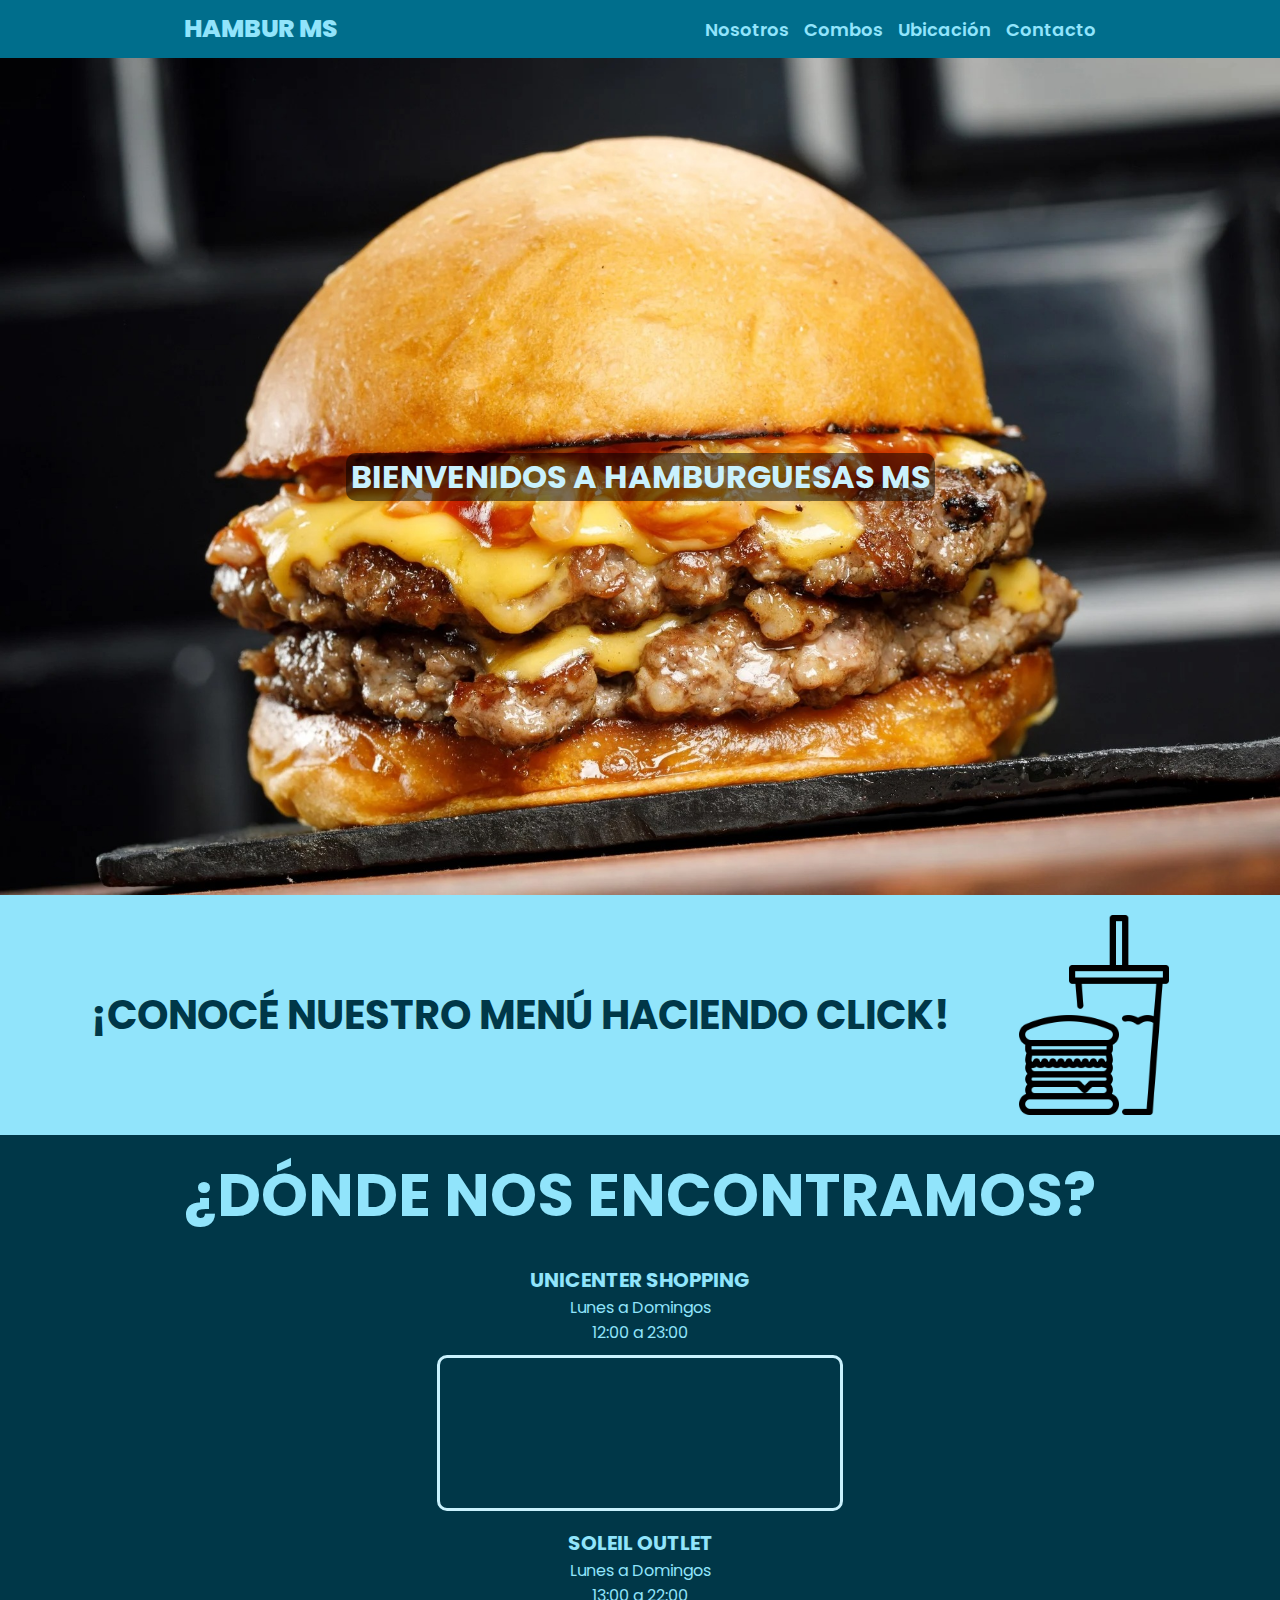
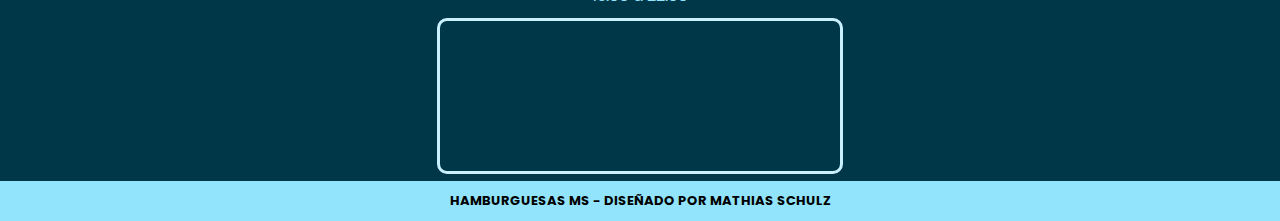
<file: index.html>
<!DOCTYPE html>
<html lang="es">
<head>
    <meta charset="UTF-8">
    <meta http-equiv="X-UA-Compatible" content="IE=edge">
    <meta name="viewport" content="width=device-width, initial-scale=1.0">
    <title>HamburMS - Inicio</title> <link rel="stylesheet" href="./scss/style.css">
    <meta name="keywords" content="hamburguesas, ballester, MS">
    <meta name="description" content="Las mejores hamburguesas de la zona.">
</head>
<body>
    
    <header>
        <div class="container">
            
            <a href="index.html" class="logo">HAMBUR MS</a>

            <nav class="navbar">
                <ul class="menu">
                    <li class="menu-item1">
                        <a href="./pages/nosotros.html">Nosotros</a>
                    </li>
                    <li class="menu-item2">
                        <a href="./pages/menu.html">Combos</a>
                    </li>
                    <li class="menu-item3">
                        <a href="./pages/ubicacion.html">Ubicación</a>
                    </li>
                    <li class="menu-item4">
                        <a href="./pages/contacto.html">Contacto</a>
                    </li>
                </ul>
            </nav>
        </div>
    </header>

    <main class="imagenprincipal">
        <h1>Bienvenidos a hamburguesas MS</h1>
    </main>

    <section class="section1">
        <a href="./pages/menu.html">¡Conocé nuestro Menú haciendo click!</a>
        <img class="logohambur" src="./img/logohambur.png" alt="logohambur">
    </section>

    <section class="section2">
        <h4 class="txt">¿Dónde nos encontramos?</h4>


        <div class="div1">
            <div class="col-1">
                <h4>Unicenter shopping</h4>
                <p>Lunes a Domingos</p>
                <p>12:00 a 23:00</p>
            </div>
                <div>
                    <iframe class="col-2"
                    src="https://www.google.com/maps/embed?pb=!1m14!1m8!1m3!1d13151.097558586303!2d-58.5231694!3d-34.5086035!3m2!1i1024!2i768!4f13.1!3m3!1m2!1s0x95bcb0ee292497e9%3A0xf9a611e58747f528!2sUnicenter!5e0!3m2!1ses-419!2sar!4v1682720151269!5m2!1ses-419!2sar"></iframe>
                </div>
                <div class="col-1">
                    <h4>Soleil Outlet</h4>
                    <p>Lunes a Domingos</p>
                    <p>13:00 a 22:00</p>
                </div>
                <div>
                    <iframe class="col-2" src="https://www.google.com/maps/embed?pb=!1m14!1m8!1m3!1d13153.856797936689!2d-58.5904023!3d-34.4911142!3m2!1i1024!2i768!4f13.1!3m3!1m2!1s0x95bcbb4e138d3de5%3A0x6cfe8e16d2243935!2sSoleil%20Premium%20Outlet!5e0!3m2!1ses-419!2sar!4v1682722966377!5m2!1ses-419!2sar" ></iframe>
                </div>
    
        </div>
    </section>

    <footer class="footer">
        <p>HAMBURGUESAS MS - DISEÑADO POR MATHIAS SCHULZ</p>
    </footer>
    
</body>
</html>
</file>
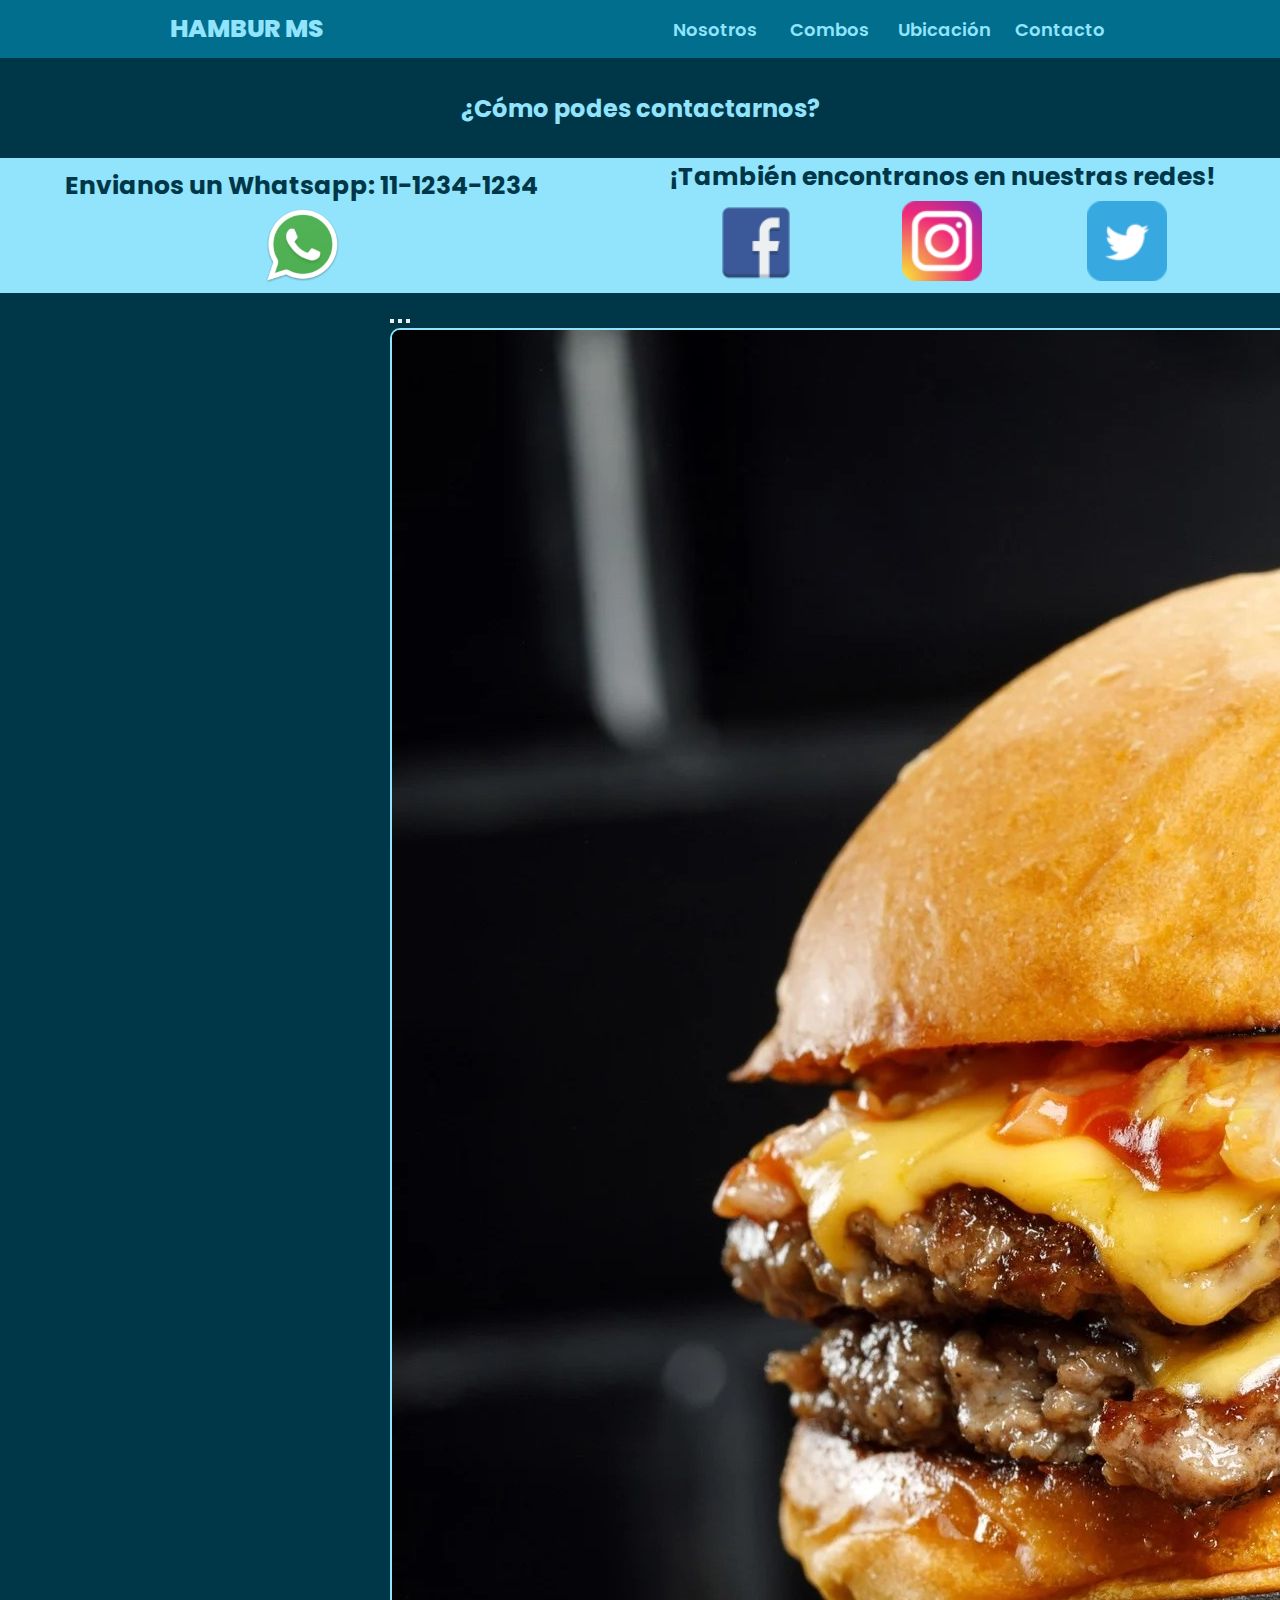
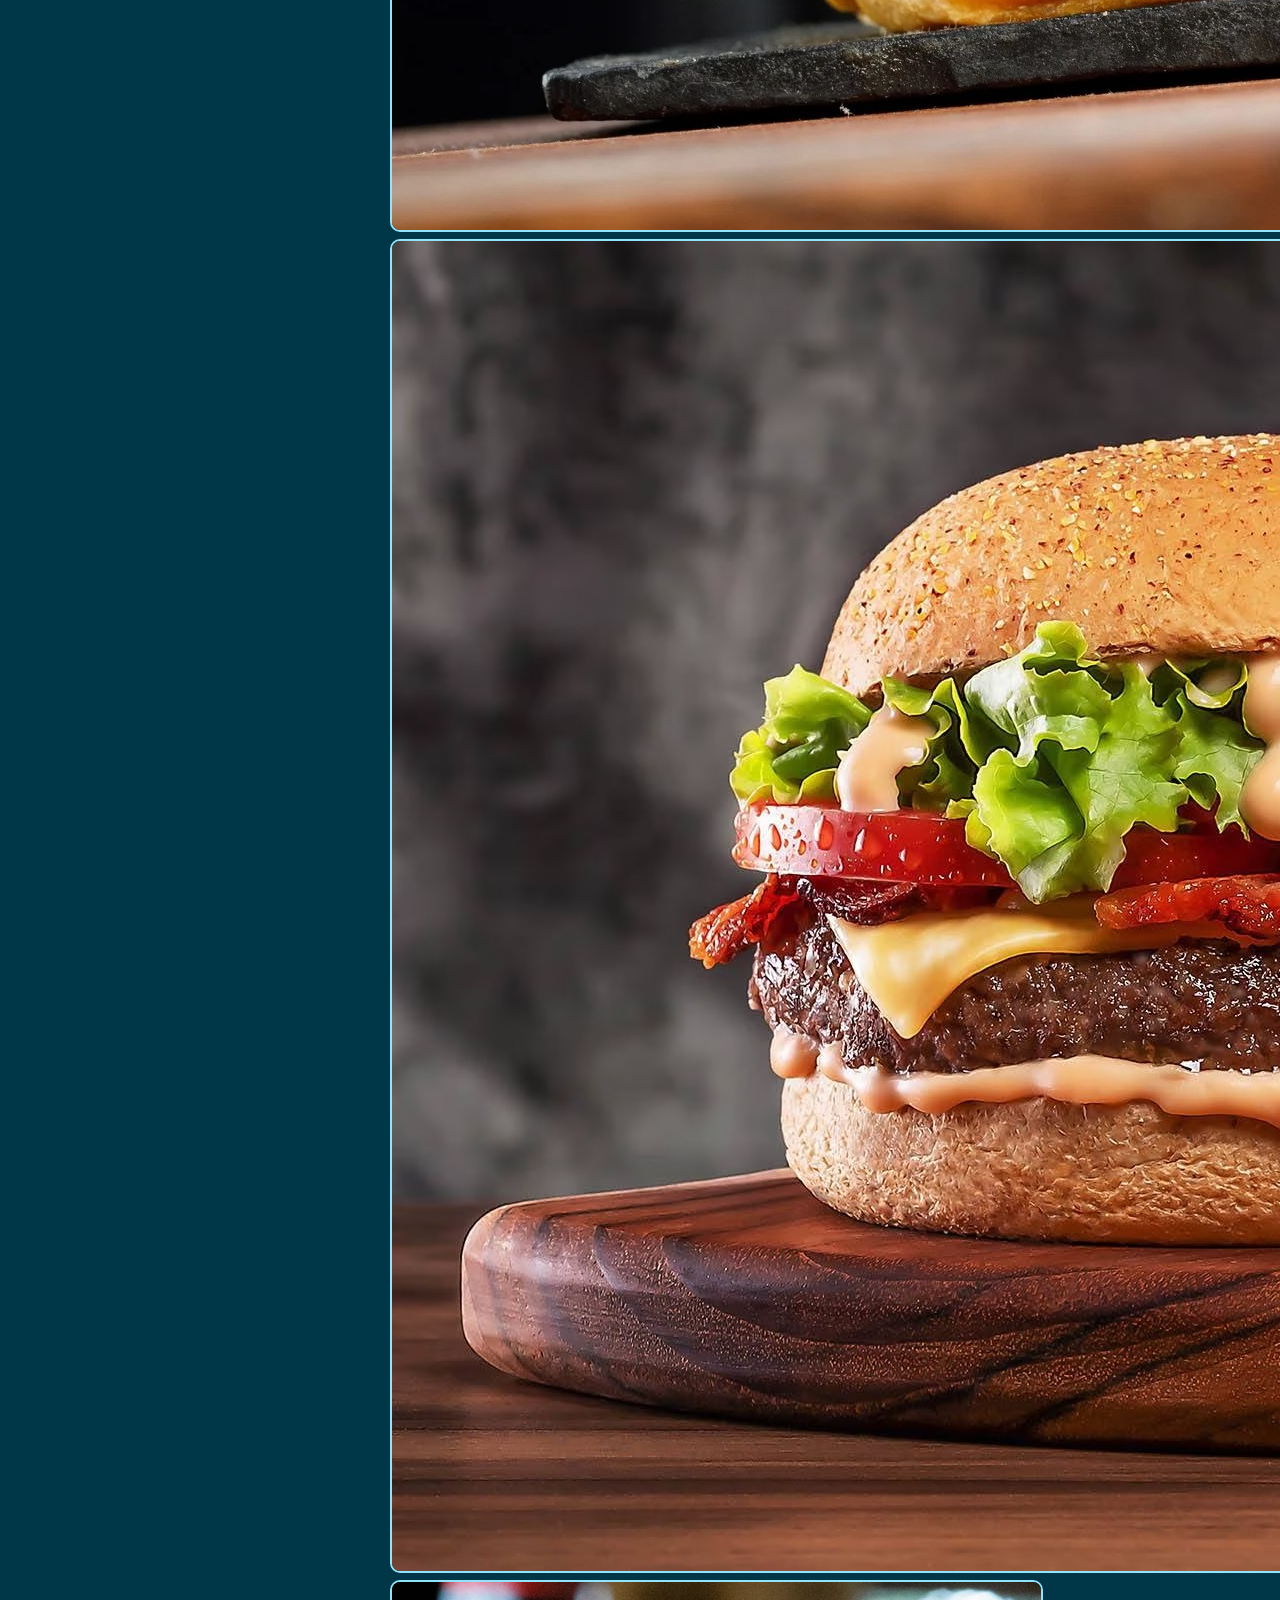
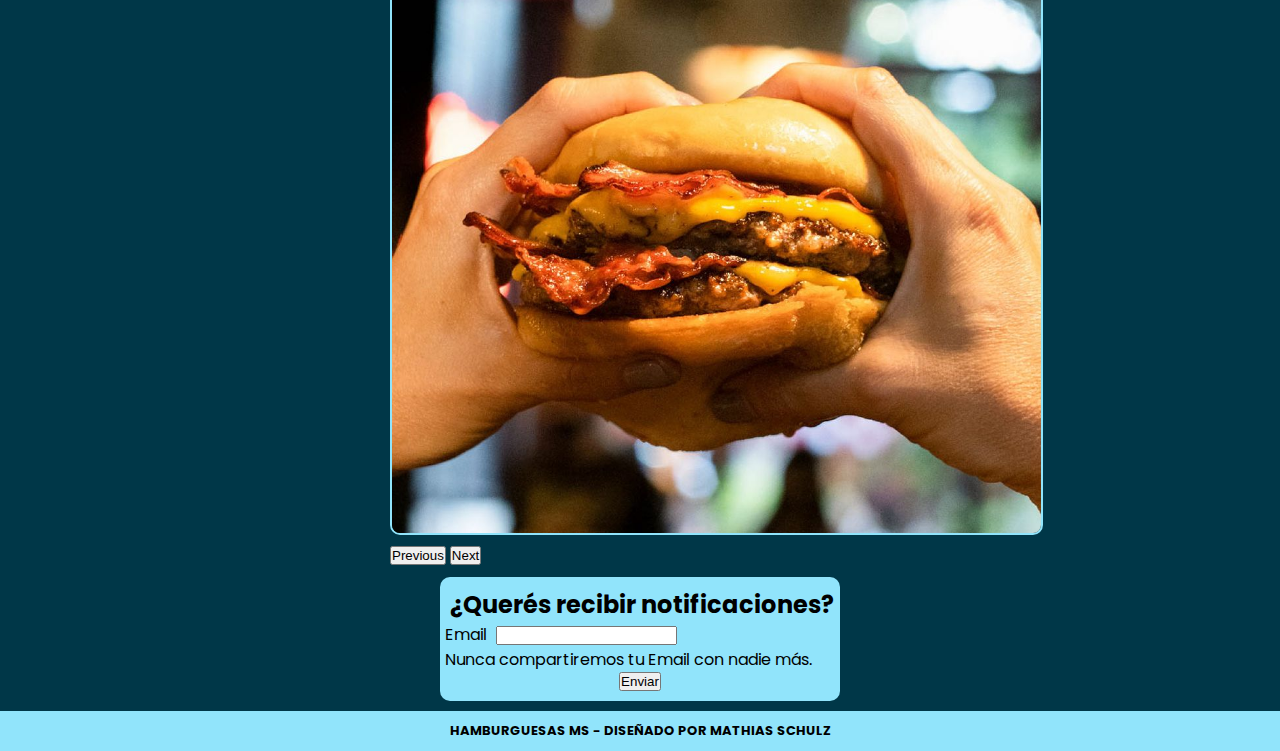
<file: pages/contacto.html>
<!DOCTYPE html>
<html lang="es">
<head>
    <meta charset="UTF-8">
    <meta http-equiv="X-UA-Compatible" content="IE=edge">
    <meta name="viewport" content="width=device-width, initial-scale=1.0">
    <title>HamburMS - Contacto</title>
    <link href="https://cdn.jsdelivr.net/npm/bootstrap@5.3.0-alpha3/dist/css/bootstrap.min.css" rel="stylesheet" integrity="sha384-KK94CHFLLe+nY2dmCWGMq91rCGa5gtU4mk92HdvYe+M/SXH301p5ILy+dN9+nJOZ" crossorigin="anonymous"> 
    <link rel="stylesheet" href="../scss/style.css">
    <meta name="keywords" content="hamburguesas, ballester, MS">
    <meta name="description" content="¿Cómo podes contactarnos?">
</head>
<body>
  
    <header>
        <div class="container container-cont">
            
            <a href="../index.html" class="logo logo-contactos">HAMBUR MS</a>

            <nav class="navbar">
                <ul class="menu nav-contactos">
                    <li class="nav-contactos">
                        <a class="a-cont" href="../pages/nosotros.html">Nosotros</a>
                    </li>
                    <li class="nav-contactos">
                        <a href="../pages/menu.html">Combos</a>
                    </li>
                    <li class="nav-contactos">
                        <a href="../pages/ubicacion.html">Ubicación</a>
                    </li>
                    <li class="nav-contactos">
                        <a href="../pages/contacto.html">Contacto</a>
                    </li>
                </ul>
            </nav>
        </div>
    </header>


    <main class="main-contactos">
        <h2>¿Cómo podes contactarnos?</h2>
    </main>

    <section class="contenedor-cont">
      <div class="contacto">
        <h3>Envianos un Whatsapp: 11-1234-1234</h3>
        <img class="icon" src="../img/iconwp.png" alt="Whatsapp">
      </div>
      <div class="contacto2">
        <h3>¡También encontranos en nuestras redes!</h3>
        <div class="redes">
    
          <a href="#"><img class="icon" src="../img/iconface.png" alt="iconfb"></a>
          <a href="#"><img class="icon" src="../img/iconinsta.png" alt="iconig"></a>
          <a href="#"><img class="icon" src="../img/icontwitter.png" alt="icontw"></a>
        </div>
      </div>
    </section>

    <section>
      <div id="carouselExampleIndicators" class="carousel slide">
        <div class="carousel-indicators">
          <button type="button" data-bs-target="#carouselExampleIndicators" data-bs-slide-to="0" class="active"
            aria-current="true" aria-label="Slide 1"></button>
          <button type="button" data-bs-target="#carouselExampleIndicators" data-bs-slide-to="1"
            aria-label="Slide 2"></button>
          <button type="button" data-bs-target="#carouselExampleIndicators" data-bs-slide-to="2"
            aria-label="Slide 3"></button>
        </div>
        <div class="carousel-inner">
          <div class="carousel-item active">
            <img src="../img/comboclasic.jpg" class="d-block w-100" alt="hamb">
          </div>
          <div class="carousel-item">
            <img src="../img/combosalsaMS.jpg" class="d-block w-100" alt="hamb">
          </div>
          <div class="carousel-item">
            <img src="../img/img1.png" class="d-block w-100" alt="hamb">
          </div>
        </div>
        <button class="carousel-control-prev" type="button" data-bs-target="#carouselExampleIndicators"
          data-bs-slide="prev">
          <span class="carousel-control-prev-icon" aria-hidden="true"></span>
          <span class="visually-hidden">Previous</span>
        </button>
        <button class="carousel-control-next" type="button" data-bs-target="#carouselExampleIndicators"
          data-bs-slide="next">
          <span class="carousel-control-next-icon" aria-hidden="true"></span>
          <span class="visually-hidden">Next</span>
        </button>
      </div>
    </section>


    <div class="contenedor-form">
      <form class="cont-form">
          <div class="mb-3">
            <h2>¿Querés recibir notificaciones?</h2>
            <label for="exampleInputEmail1" class="mail">Email</label>
            <input type="email" class="form-control" id="exampleInputEmail1" aria-describedby="emailHelp">
            <div id="emailHelp" class="txt-mail">Nunca compartiremos tu   Email con nadie más. </div>
          </div>
          <button type="submit" class="btn btn-primary">Enviar</button>
      </form>
    </div>

      <footer class="footer-contacto">
        <p>HAMBURGUESAS MS - DISEÑADO POR MATHIAS SCHULZ</p>
    </footer>




    <script src="https://cdn.jsdelivr.net/npm/bootstrap@5.3.0-alpha3/dist/js/bootstrap.bundle.min.js" integrity="sha384-ENjdO4Dr2bkBIFxQpeoTz1HIcje39Wm4jDKdf19U8gI4ddQ3GYNS7NTKfAdVQSZe" crossorigin="anonymous"></script>       
</body>
</html>
</file>
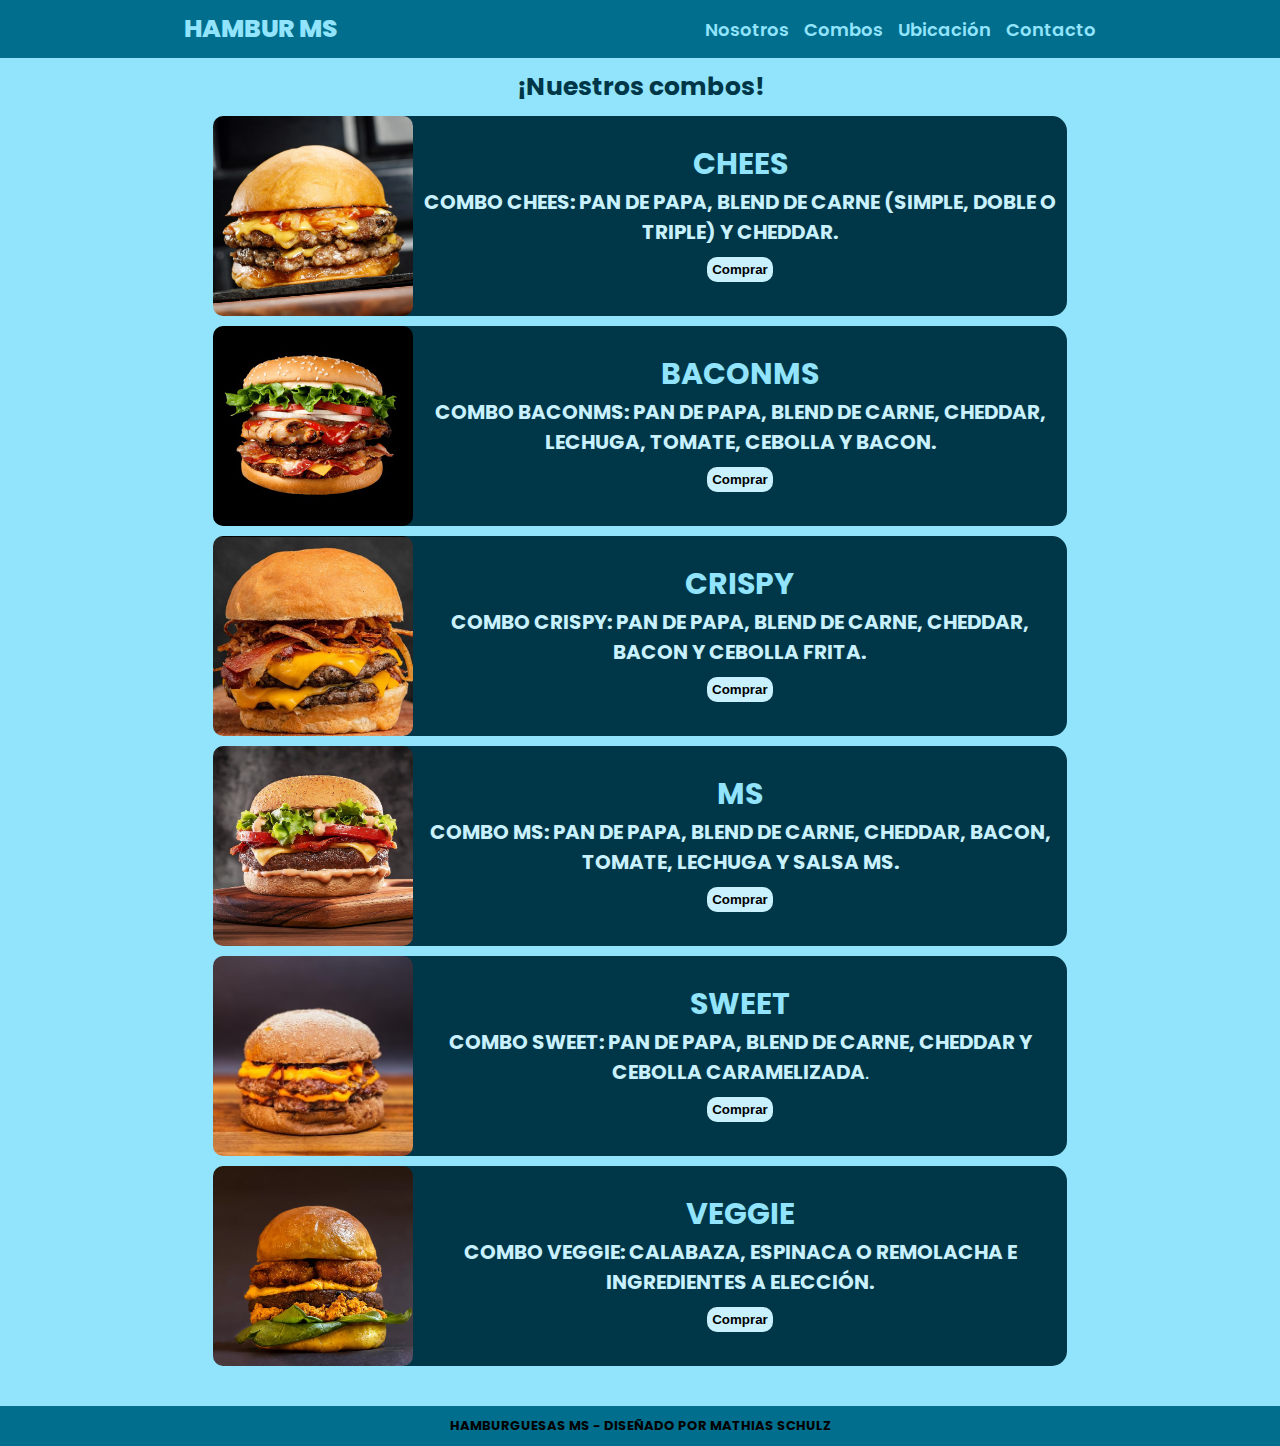
<file: pages/menu.html>
<!DOCTYPE html>
<html lang="es">
<head>
    <meta charset="UTF-8">
    <meta http-equiv="X-UA-Compatible" content="IE=edge">
    <meta name="viewport" content="width=device-width, initial-scale=1.0">
    <title>HamburMS - Combos</title> <link rel="stylesheet" href="../scss/style.css">
    <meta name="keywords" content="hamburguesas, ballester, MS">
    <meta name="description" content="Estos son nuestros combos.">
</head>
<body>
    

    <header>
        <div class="container">
            
            <a href="../index.html" class="logo">HAMBUR MS</a>

            <nav class="navbar">
                <ul class="menu">
                    <li>
                        <a href="../pages/nosotros.html">Nosotros</a>
                    </li>
                    <li>
                        <a href="../pages/menu.html">Combos</a>
                    </li>
                    <li>
                        <a href="../pages/ubicacion.html">Ubicación</a>
                    </li>
                    <li>
                        <a href="../pages/contacto.html">Contacto</a>
                    </li>
                </ul>
            </nav>
        </div>
    </header>
    
    <section class="section-menu">
        <h2 class="tittle">¡Nuestros combos!</h2>
        <div class="nuestroscombos">
            <img src="../img/comboclasic.jpg" alt="hamburguesa chees" class="combo-imagenes">
            <div class="cont-tit-txt-botn">
                <h3 class="titulo-combos">chees</h3>
                <p class="texto-combos"><strong>Combo Chees: Pan de papa, blend de carne (simple, doble o triple) y cheddar.</strong> </p>
                <button class="boton-combos">Comprar</button>
            </div>
        </div>
        <div class="nuestroscombos">
            <img src="../img/combobaconMS.jpg" alt="hamburguesa baconMS" class="combo-imagenes">
            <div class="cont-tit-txt-botn">
                <h3 class="titulo-combos">baconms</h3>
                <p class="texto-combos"><strong>Combo BaconMS: Pan de papa, blend de carne, cheddar, lechuga, tomate, cebolla y bacon.</strong></p>
                <button class="boton-combos">Comprar</button>
            </div>
        </div>
        <div class="nuestroscombos">
            <img src="../img/combocrispy.jpg" alt="hamburguesa crispy" class="combo-imagenes">
            <div class="cont-tit-txt-botn">
                <h3 class="titulo-combos">crispy</h3>
                <p class="texto-combos"><strong>Combo Crispy: Pan de papa, blend de carne, cheddar, bacon y cebolla frita.</strong></p>
                <button class="boton-combos">Comprar</button>
            </div>
        </div>
        <div class="nuestroscombos">
            <img src="../img/combosalsaMS.jpg" alt="hamburguesa salsaMS" class="combo-imagenes">
            <div class="cont-tit-txt-botn">
                <h3 class="titulo-combos">MS</h3>
                <p class="texto-combos"><strong>Combo MS: Pan de papa, blend de carne, cheddar, bacon, tomate, lechuga y salsa MS.</strong></p>
                <button class="boton-combos">Comprar</button>
            </div>
        </div>
        <div class="nuestroscombos">
            <img src="../img/combosweet.jpg" alt="hamburguesa sweet" class="combo-imagenes">
            <div class="cont-tit-txt-botn">
                <h3 class="titulo-combos">sweet</h3>
                <p class="texto-combos"><strong>Combo Sweet: Pan de papa, blend de carne, cheddar y cebolla caramelizada</strong>.</p>
                <button class="boton-combos">Comprar</button>
            </div>
        </div>
        <div class="nuestroscombos">
            <img src="../img/hambveggie.png" alt="hamburguesa chees" class="combo-imagenes">
            <div class="cont-tit-txt-botn">
                <h3 class="titulo-combos">veggie</h3>
                <p class="texto-combos"><strong>Combo Veggie: Calabaza, espinaca o remolacha e ingredientes a elección.</strong> </p>
                <button class="boton-combos">Comprar</button>
            </div>
        </div>
    </section>

    <footer class="footer-menu">
        <p>HAMBURGUESAS MS - DISEÑADO POR MATHIAS SCHULZ</p>
    </footer>

</body>
</html>
</file>
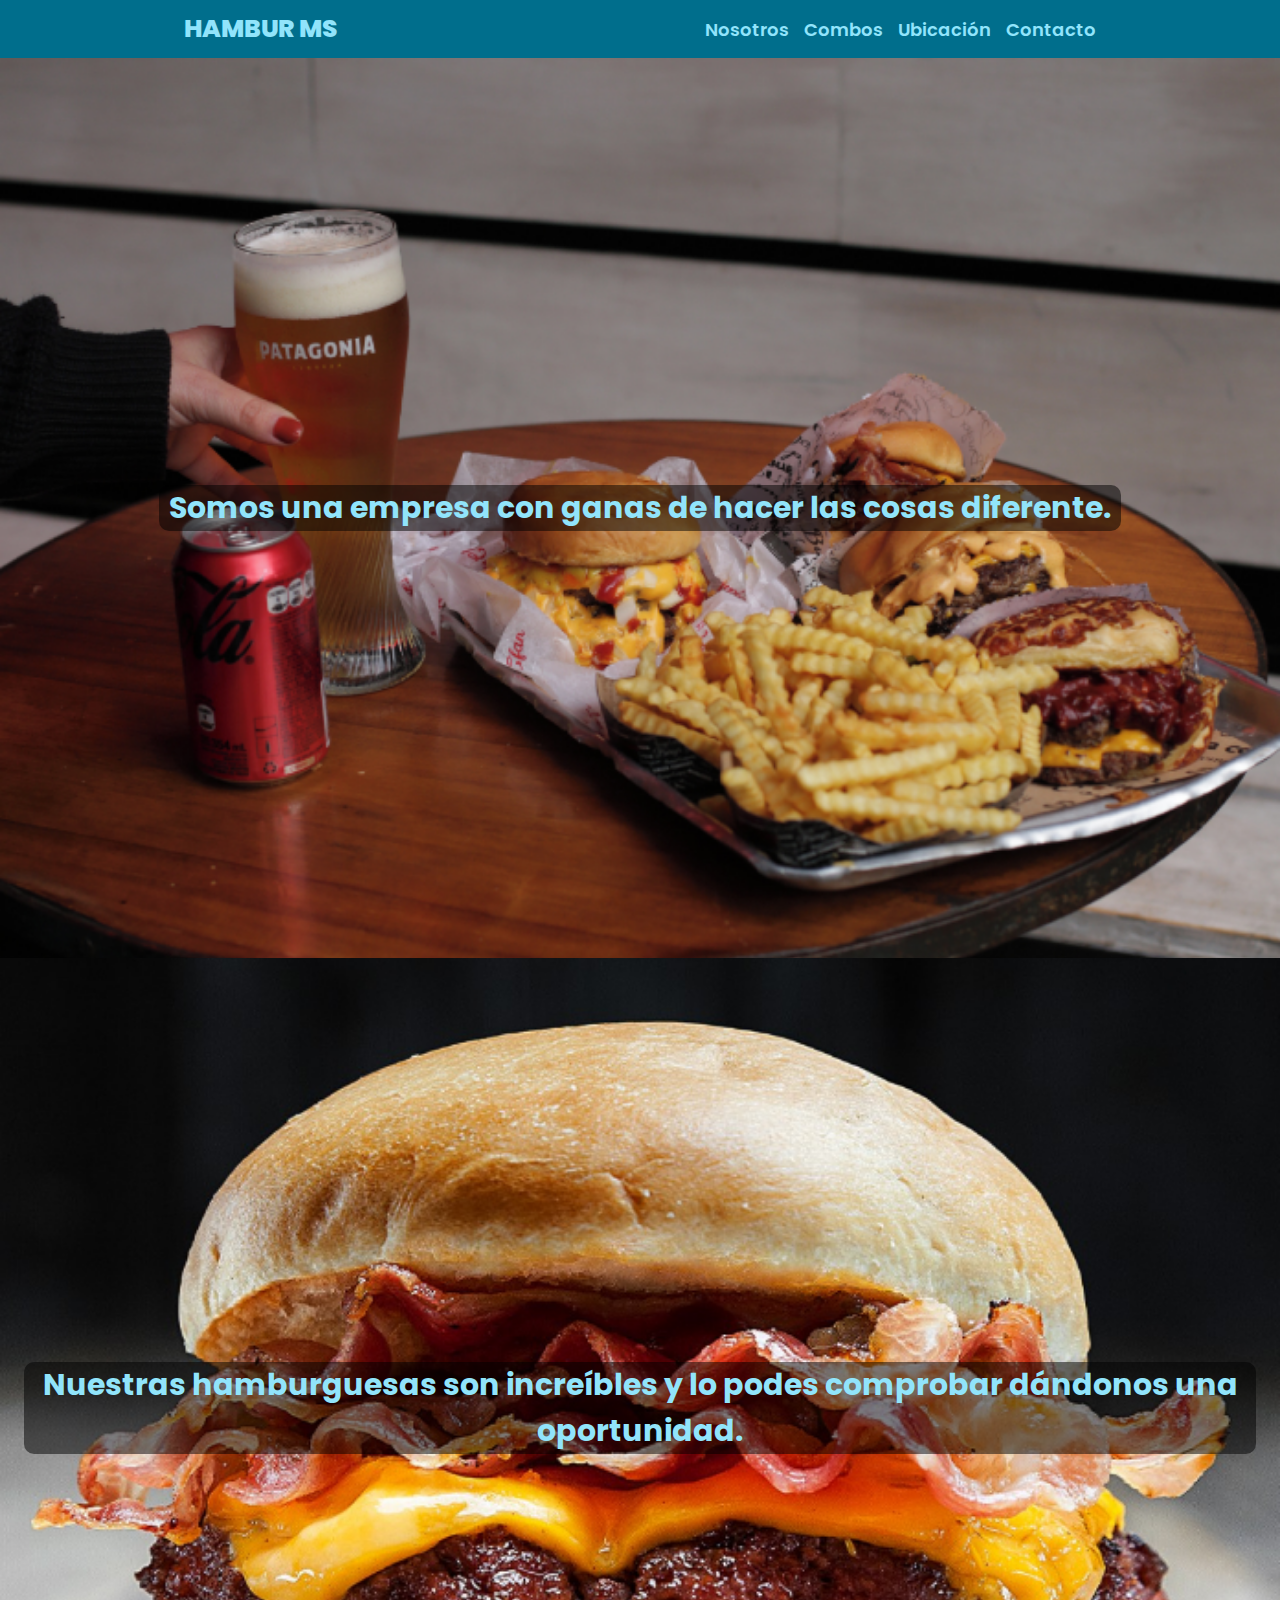
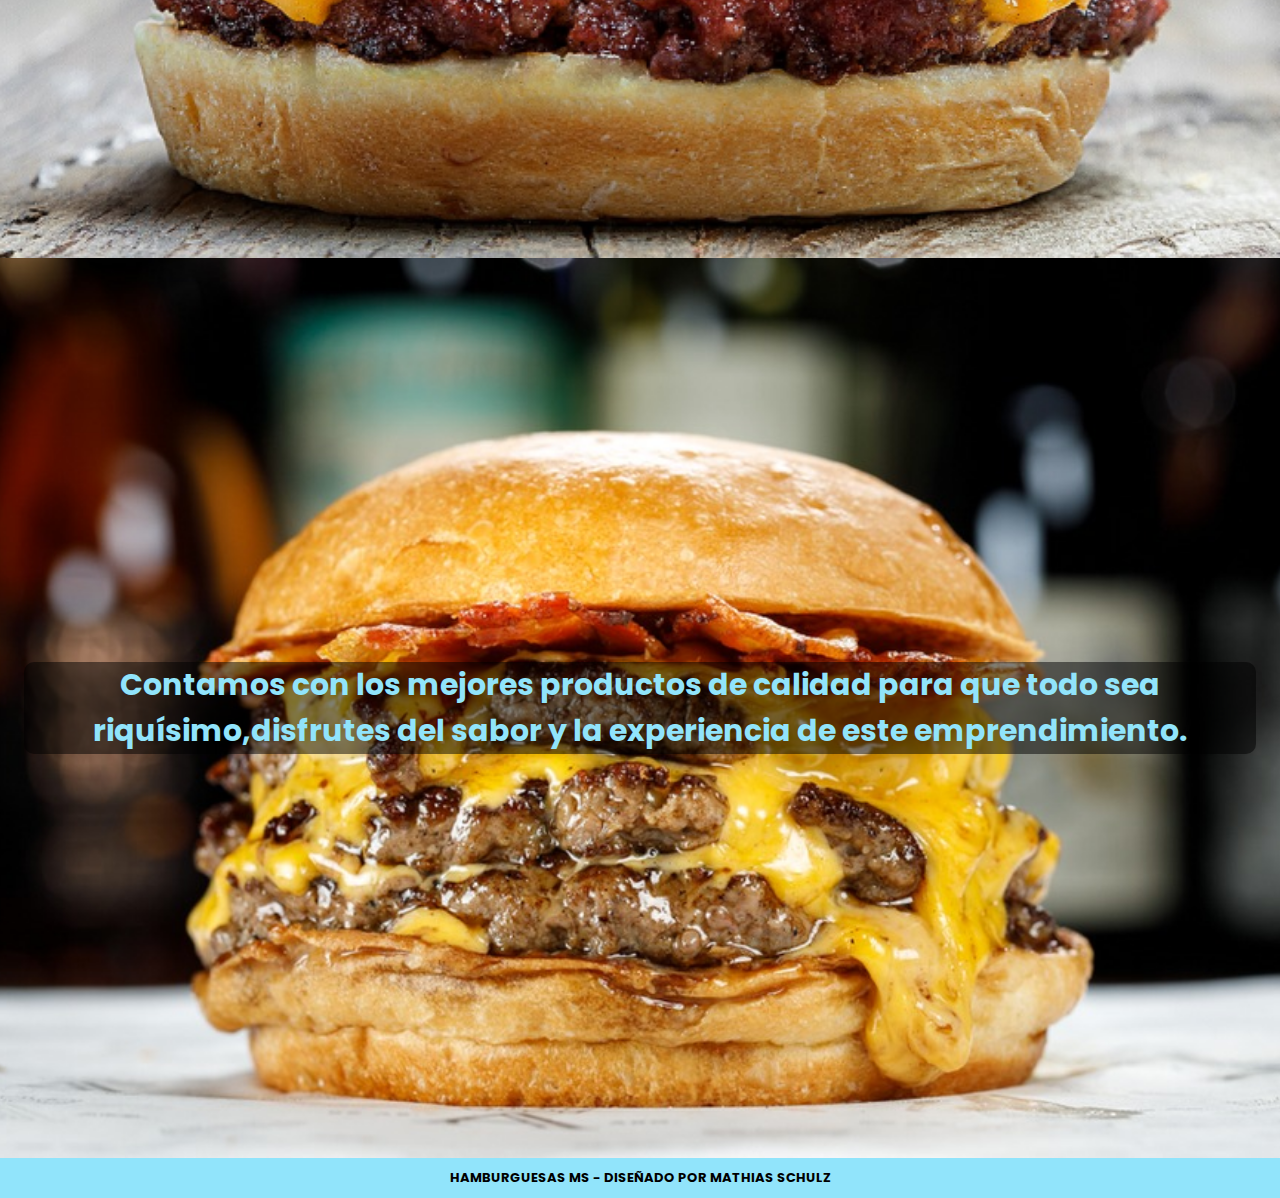
<file: pages/nosotros.html>
<!DOCTYPE html>
<html lang="es">
<head>
    <meta charset="UTF-8">
    <meta http-equiv="X-UA-Compatible" content="IE=edge">
    <meta name="viewport" content="width=device-width, initial-scale=1.0">
    <title>HamburMS - Nosotros</title> <link rel="stylesheet" href="../scss/style.css">
    <meta name="keywords" content="hamburguesas, ballester, MS">
    <meta name="description" content="Te contamos un poco de nosotros.">
</head>
<body>
    
    <header>
        <div class="container">
            
            <a href="../index.html" class="logo">HAMBUR MS</a>

            <nav class="navbar">
                <ul class="menu">
                    <li>
                        <a href="../pages/nosotros.html">Nosotros</a>
                    </li>
                    <li>
                        <a href="../pages/menu.html">Combos</a>
                    </li>
                    <li>
                        <a href="../pages/ubicacion.html">Ubicación</a>
                    </li>
                    <li>
                        <a href="../pages/contacto.html">Contacto</a>
                    </li>
                </ul>
            </nav>
        </div>
    </header>

    <div class="grid-nos">
        <div class="caja caja1">
            <h3 class="txt-nos">Somos una empresa con ganas de hacer las cosas diferente.</h3>
        </div>
        <div class="caja caja2">
            <h3 class="txt-nos">Nuestras hamburguesas son increíbles y lo podes comprobar dándonos una oportunidad.</h3>
        </div>
        <div class="caja caja3">
            <h3 class="txt-nos">Contamos con los mejores productos de calidad para que todo sea riquísimo,disfrutes del sabor y la experiencia de este emprendimiento.</h3>
        </div>
    </div>
   


    <footer class="footer">
        <p>HAMBURGUESAS MS - DISEÑADO POR MATHIAS SCHULZ</p>
    </footer>

</body>
</html>
</file>
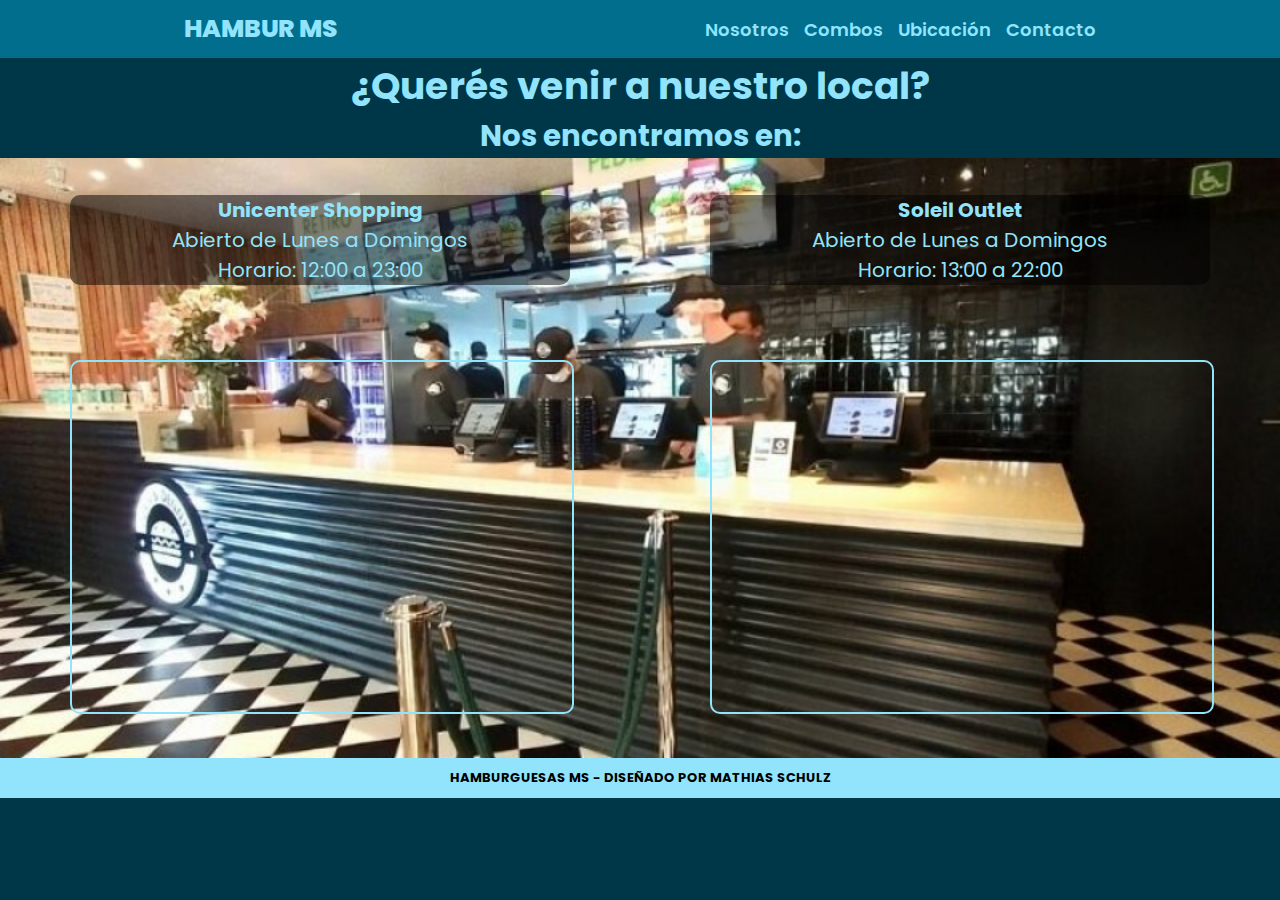
<file: pages/ubicacion.html>
<!DOCTYPE html>
<html lang="es">
<head>
    <meta charset="UTF-8">
    <meta http-equiv="X-UA-Compatible" content="IE=edge">
    <meta name="viewport" content="width=device-width, initial-scale=1.0">
    <title>HamburMS - Ubicación</title> <link rel="stylesheet" href="../scss/style.css">
    <meta name="keywords" content="hamburguesas, ballester, MS">
    <meta name="description" content="¿En dónde podes encontrarnos?">
</head>
<body>
    
    <header>
        <div class="container">
            
            <a href="../index.html" class="logo">HAMBUR MS</a>

            <nav class="navbar">
                <ul class="menu">
                    <li>
                        <a href="../pages/nosotros.html">Nosotros</a>
                    </li>
                    <li>
                        <a href="../pages/menu.html">Combos</a>
                    </li>
                    <li>
                        <a href="../pages/ubicacion.html">Ubicación</a>
                    </li>
                    <li>
                        <a href="../pages/contacto.html">Contacto</a>
                    </li>
                </ul>
            </nav>
        </div>
    </header>

    <main class="main-ubi">
        <h2>¿Querés venir a nuestro local?</h2>
        <h3>Nos encontramos en:</h3>
    </main>

    <section class="section-ubi">
        <div class="ubi1">
            <div class="cont-ubi">
                <h4>Unicenter Shopping</h4>
                <p>Abierto de Lunes a Domingos</p>
                <p>Horario: 12:00 a 23:00</p>
            </div>
            <div>
                <iframe class="uni-mapa"
                src="https://www.google.com/maps/embed?pb=!1m14!1m8!1m3!1d13151.097558586303!2d-58.5231694!3d-34.5086035!3m2!1i1024!2i768!4f13.1!3m3!1m2!1s0x95bcb0ee292497e9%3A0xf9a611e58747f528!2sUnicenter!5e0!3m2!1ses-419!2sar!4v1682720151269!5m2!1ses-419!2sar"></iframe>
            </div>
        </div>
        <div class="ubi1">
            <div class="cont-ubi">
                <h4>Soleil Outlet</h4>
                <p>Abierto de Lunes a Domingos</p>
                <p>Horario: 13:00 a 22:00</p>
            </div>
            <div>
                <iframe class="soleil-mapa" src="https://www.google.com/maps/embed?pb=!1m14!1m8!1m3!1d13153.856797936689!2d-58.5904023!3d-34.4911142!3m2!1i1024!2i768!4f13.1!3m3!1m2!1s0x95bcbb4e138d3de5%3A0x6cfe8e16d2243935!2sSoleil%20Premium%20Outlet!5e0!3m2!1ses-419!2sar!4v1682722966377!5m2!1ses-419!2sar" ></iframe>
            </div>
        </div>
    </section>

    <footer class="footer">
        <p>HAMBURGUESAS MS - DISEÑADO POR MATHIAS SCHULZ</p>
    </footer>    

</body>
</html>
</file>
<file: scss/style.css>
@import url("https://fonts.googleapis.com/css2?family=Poppins:wght@400;500;600;700;800&display=swap");
body {
  font-family: "Poppins", sans-serif;
  background-color: #003748;
}

* {
  margin: 0;
  padding: 0;
  box-sizing: 0;
  text-decoration: none;
  list-style: none;
}

header {
  background-color: #006e8c;
  padding-block: 10px;
}
header .container {
  display: flex;
  justify-content: space-around;
}
header .container .logo {
  font-size: 25px;
  color: #91e4fb;
  font-weight: 800;
  text-transform: uppercase;
  transition: 0.5s;
}
header .container .logo:hover {
  color: #003748;
  transform: scale(140%);
}
header .container .navbar {
  display: flex;
  align-items: center;
}
header .container .navbar .menu {
  display: flex;
  align-items: center;
  gap: 15px;
}

.menu-item1 a {
  width: 100px;
  color: #91e4fb;
  font-size: 18px;
  font-weight: 600;
  text-align: center;
}
.menu-item1 a:hover {
  color: #003748;
}

.menu-item2 a {
  width: 100px;
  color: #91e4fb;
  font-size: 18px;
  font-weight: 600;
  text-align: center;
}
.menu-item2 a:hover {
  color: #003748;
}

.menu-item3 a {
  width: 100px;
  color: #91e4fb;
  font-size: 18px;
  font-weight: 600;
  text-align: center;
}
.menu-item3 a:hover {
  color: #003748;
}

.menu-item4 a {
  width: 100px;
  color: #91e4fb;
  font-size: 18px;
  font-weight: 600;
  text-align: center;
}
.menu-item4 a:hover {
  color: #003748;
}

.imagenprincipal {
  background-image: url(../img/comboclasic.jpg);
  height: 93vh;
  background-size: cover;
  background-position: center;
  display: flex;
  justify-content: center;
  align-items: center;
  padding-inline: 1.5rem;
}
.imagenprincipal h1 {
  color: #c9f1fd;
  background-color: rgba(0, 0, 0, 0.5019607843);
  font-weight: bold;
  text-transform: uppercase;
  text-align: center;
  padding-inline: 5px;
  border-radius: 10px;
  animation: scale-in-hor-center 1s cubic-bezier(0.25, 0.46, 0.45, 0.94) both;
}
@keyframes scale-in-hor-center {
  0% {
    transform: scaleX(0);
    opacity: 1;
  }
  100% {
    transform: scaleX(1);
    opacity: 1;
  }
}
/*SECTION1*/
.section1 {
  background-color: #91e4fb;
  display: flex;
  justify-content: center;
  align-items: center;
}
.section1 a {
  color: #003748;
  font-size: 40px;
  font-weight: bold;
  text-transform: uppercase;
  text-align: center;
  transition: 0.5s;
  padding-inline: 1.5rem;
}
.section1 a:hover {
  transform: scale(105%);
}
.section1 .logohambur {
  width: 200px;
  padding: 20px;
}

/*SECTION2*/
.section2 {
  background-color: #003748;
}
.section2 .txt {
  color: #91e4fb;
  font-size: 60px;
  text-transform: uppercase;
  display: flex;
  justify-content: center;
  align-items: center;
  padding-block: 15px;
  padding-inline: 1.5rem;
  text-align: center;
}
.section2 .div1 {
  display: flex;
  justify-content: center;
  align-items: center;
  flex-direction: column;
}
.section2 .div1 .col-1 {
  width: auto;
  color: #91e4fb;
  text-align: center;
  padding-block: 10px;
}
.section2 .div1 .col-1 h4 {
  font-size: 20px;
  text-transform: uppercase;
}
.section2 .div1 .col-2 {
  border-radius: 10px;
  border: 3px solid #c9f1fd;
  width: 400px;
}

.navbar a {
  width: 100px;
  color: #91e4fb;
  font-size: 18px;
  font-weight: 600;
  text-align: center;
}
.navbar a:hover {
  color: #003748;
}

.grid-nos {
  width: 100%;
  display: grid;
  grid-template-rows: 1fr 1fr 1fr;
}
.grid-nos .caja {
  width: 100%;
  display: flex;
  justify-content: center;
  align-items: center;
  background-repeat: no-repeat;
  background-size: cover;
  background-position: center center;
}
.grid-nos .caja .txt-nos {
  font-size: 30px;
  text-align: center;
  color: #91e4fb;
  background-color: rgba(0, 0, 0, 0.5019607843);
  border-radius: 10px;
  margin-inline: 1.5rem;
  padding-inline: 10px;
}
.grid-nos .caja1 {
  width: 100%;
  height: 100vh;
  background-image: url(../img/img5.png);
}
.grid-nos .caja2 {
  width: 100%;
  height: 100vh;
  background-image: url(../img/img3.png);
}
.grid-nos .caja3 {
  width: 100%;
  height: 100vh;
  background-image: url(../img/img2.jpg);
}

.section-menu {
  padding: 10px 30px 30px 30px;
  background-color: #91e4fb;
  display: flex;
  justify-content: center;
  align-items: center;
  flex-direction: column;
}
.section-menu .tittle {
  color: #003748;
  padding-bottom: 10px;
  font-size: 25px;
  display: flex;
  justify-content: center;
}
.section-menu .nuestroscombos {
  background-color: #003748;
  width: 70%;
  border-radius: 15px;
  display: flex;
  align-items: center;
  margin-bottom: 10px;
}
.section-menu .nuestroscombos .cont-tit-txt-botn {
  width: 100%;
  display: flex;
  justify-content: space-between;
  align-items: center;
  flex-direction: column;
}
.section-menu .nuestroscombos .cont-tit-txt-botn .titulo-combos {
  color: #91e4fb;
  font-size: 30px;
  text-align: start;
  text-transform: uppercase;
}
.section-menu .nuestroscombos .cont-tit-txt-botn .texto-combos {
  color: #c9f1fd;
  padding-inline: 10px;
  font-size: 20px;
  text-align: justify;
  text-transform: uppercase;
  text-align: center;
  margin-bottom: 10px;
}
.section-menu .nuestroscombos .cont-tit-txt-botn .boton-combos {
  background-color: #c9f1fd;
  border: none;
  padding: 5px;
  border-radius: 10px;
  cursor: pointer;
  font-weight: bold;
  margin-bottom: 10px;
}
.section-menu .nuestroscombos .cont-tit-txt-botn .boton-combos:hover {
  color: #91e4fb;
  background-color: #006e8c;
}
.section-menu .nuestroscombos .combo-imagenes {
  width: 200px;
  height: 200px;
  -o-object-fit: cover;
     object-fit: cover;
  border-radius: 10px;
}

.main-ubi {
  display: flex;
  justify-content: center;
  align-items: center;
  text-align: center;
  flex-direction: column;
  color: #91e4fb;
  font-size: 25px;
}

.section-ubi {
  height: 600px;
  display: flex;
  justify-content: space-around;
  background-image: url(../img/localubicacion.jpg);
  background-repeat: no-repeat;
  background-size: cover;
  background-position: center center;
}
.section-ubi .ubi1 {
  display: flex;
  justify-content: space-around;
  flex-direction: column;
  width: 500px;
  margin-inline: 10px;
}
.section-ubi .ubi1 .cont-ubi {
  width: 100%;
  text-align: center;
  color: #91e4fb;
  background-color: rgba(0, 0, 0, 0.5019607843);
  border-radius: 10px;
  font-size: 20px;
}

.uni-mapa, .soleil-mapa {
  border: 2px solid #91e4fb;
  border-radius: 10px;
  width: 100%;
  height: 350px;
}

.container-cont {
  padding: 0;
}
.container-cont .logo-contactos {
  text-decoration: none;
  display: flex;
  justify-content: center;
  align-items: center;
}

.nav-contactos {
  margin: 0;
  padding: 0;
  display: flex;
  justify-content: space-around;
}

.nav-contactos a {
  text-decoration: none;
}

.main-contactos {
  height: 100px;
  display: flex;
  justify-content: center;
  align-items: center;
  text-align: center;
  color: #91e4fb;
}
.main-contactos h2 {
  font-weight: bold;
}

.contenedor-cont {
  width: 100%;
  background-color: #91e4fb;
  display: flex;
  justify-content: space-around;
  align-items: center;
  margin-bottom: 10px;
}
.contenedor-cont .contacto {
  display: flex;
  justify-content: center;
  align-items: center;
  flex-direction: column;
}
.contenedor-cont .contacto2 {
  display: flex;
  align-items: center;
  align-content: center;
  flex-direction: column;
}
.contenedor-cont .contacto2 .redes {
  width: 100%;
  display: flex;
  justify-content: space-around;
  margin-block: 5px;
}

.contacto h3, .contacto2 h3 {
  font-size: 25px;
  color: #003748;
  text-align: center;
  padding-inline: 5px;
  font-weight: bold;
}

.icon {
  width: 80px;
}

.carousel {
  width: 500px;
  padding-inline: 20px;
  margin: auto;
  background-size: cover;
  margin-bottom: 10px;
}

.d-block {
  border-radius: 10px;
  border: 2px solid #91e4fb;
}

.contenedor-form {
  display: flex;
  justify-content: center;
}
.contenedor-form .cont-form {
  width: 400px;
  padding-block: 10px;
  display: flex;
  align-items: center;
  flex-direction: column;
  background-color: #91e4fb;
  border-radius: 10px;
}
.contenedor-form .cont-form .mb-3 h2 {
  width: 100%;
  padding-inline: 10px;
  display: flex;
  align-items: center;
  text-align: center;
}
.contenedor-form .cont-form .mail, .contenedor-form .cont-form .txt-mail {
  padding-inline: 5px;
}

footer {
  background-color: #91e4fb;
  display: flex;
  justify-content: center;
  font-size: 13px;
  font-weight: bold;
  padding-block: 10px;
}

.footer-menu {
  background-color: #006e8c;
}

.footer-contacto {
  margin-top: 10px;
}

@media screen and (max-width: 586px) {
  .container {
    display: flex;
    justify-content: center;
    align-items: center;
    flex-direction: column;
  }
  .container .menu {
    flex-direction: column;
  }
  .container .menu ul li a {
    padding-inline: 5px;
  }
  .imagenprincipal h1 {
    font-size: 25px;
  }
  .section1 {
    display: flex;
    flex-direction: column;
  }
  .section1 a {
    font-size: 30px;
  }
  .section2 .txt {
    font-size: 35px;
  }
  .col-2 {
    width: 400px;
  }
  /*MEDIA UBICACION.HTML*/
  .main-ubi h2 {
    font-size: 30px;
  }
  .main-ubi h3 {
    font-size: 25px;
  }
  .ubi1 {
    width: 200px;
  }
  /*MEDIA CONTACTOS*/
  .carousel, .contenedor-form {
    width: 90%;
    margin-inline: 1.5rem;
  }
}
/*MEDIAQUERIES COMBOS.HTML*/
@media screen and (max-width: 680px) {
  .nuestroscombos {
    flex-direction: column;
  }
}
/*MEDIA CONTACTOS*/
@media screen and (max-width: 900px) {
  .contenedor-cont {
    flex-direction: column;
  }
  .ubi1 {
    width: 300px;
  }
}/*# sourceMappingURL=style.css.map */
</file>
